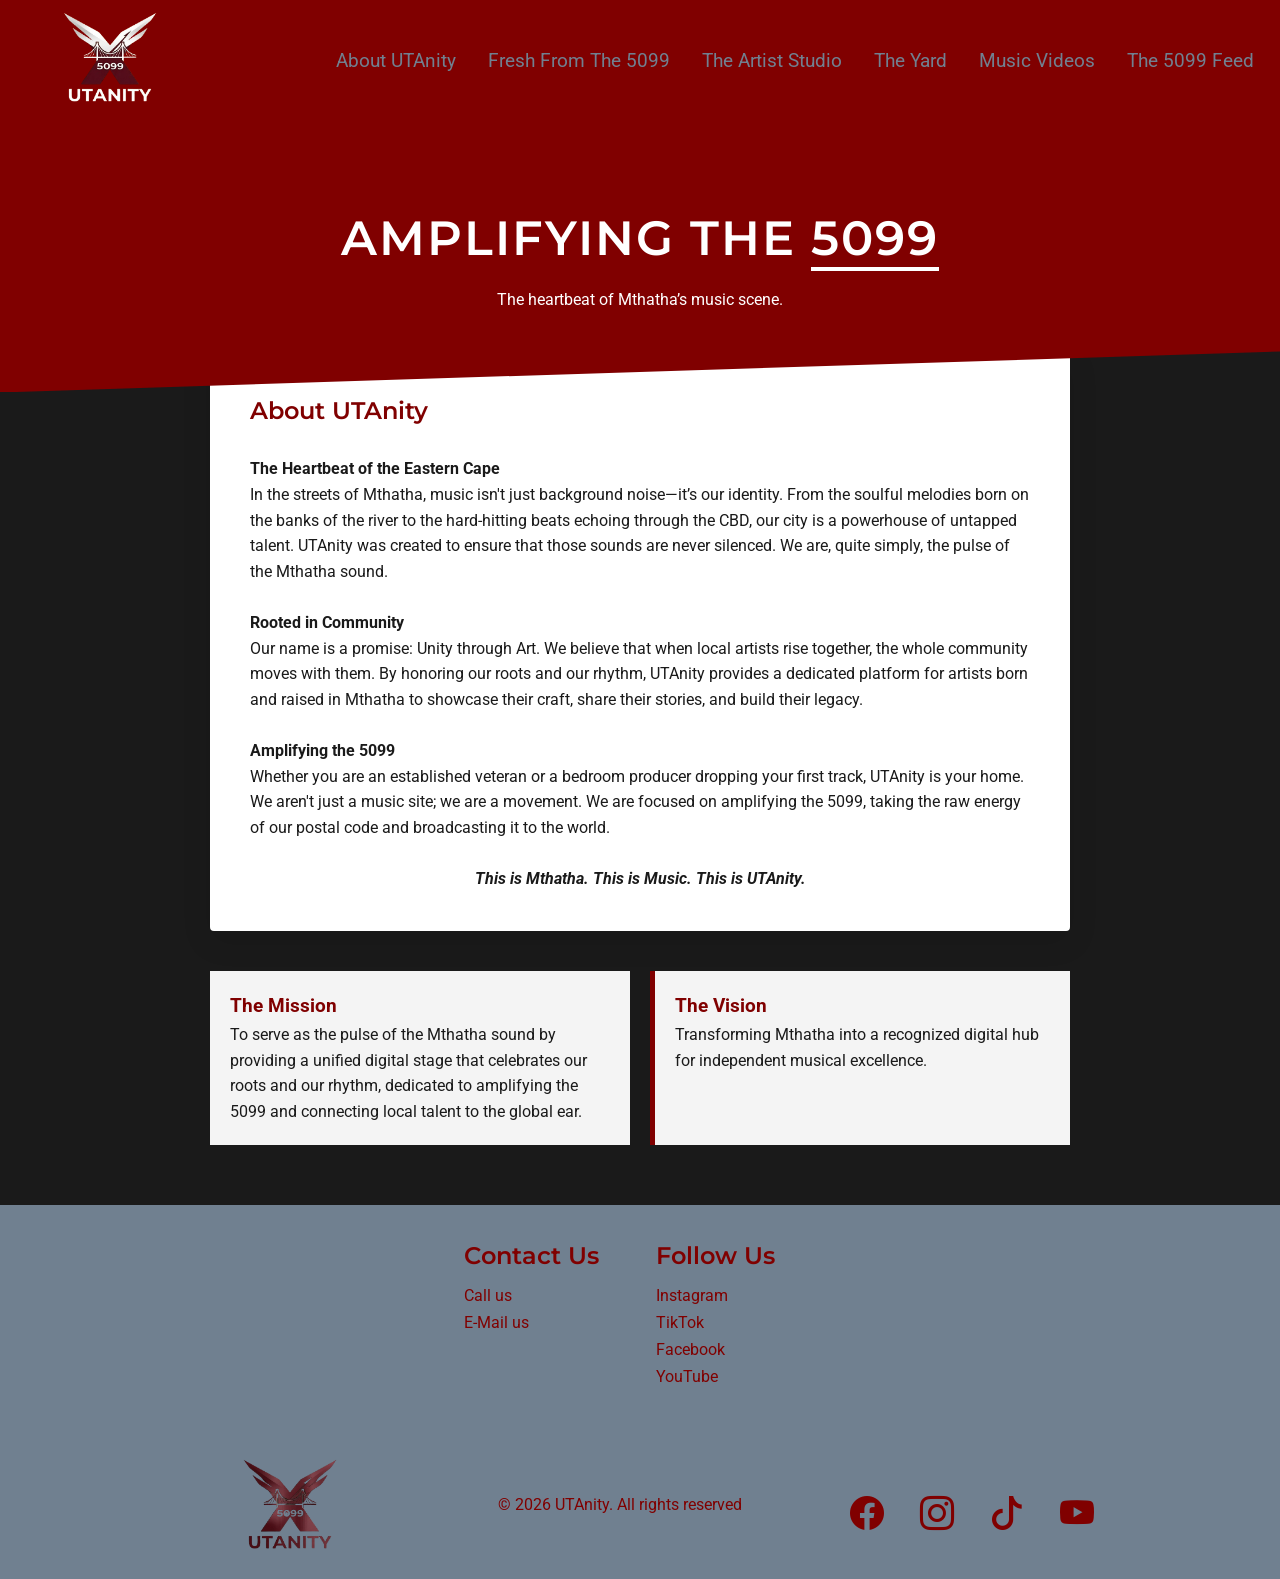
<file: about-us.html>
<!DOCTYPE html>
<html lang="en">
<head>
  <meta charset="UTF-8">
  <meta name="viewport" content="width=device-width, initial-scale=1.0">
  <title>UTAnity | About UTAnity</title>
  <link class="icon-logo" rel="icon" href="logos/utanity logo maroon and white.png">
  <link rel="stylesheet" href="styles/general.css">
  <link rel="stylesheet" href="styles/nav-styles.css">
  <link rel="stylesheet" href="styles/home-page-styles.css">
  <link rel="stylesheet" href="styles/about-us.css">
  <link rel="stylesheet" href="styles/fresh-music.css">
  <link rel="stylesheet" href="styles/peak-page.css">
  <link rel="stylesheet" href="styles/artist-studio.css">
  <link rel="stylesheet" href="styles/producers.css">
  <link rel="stylesheet" href="styles/videos.css">
  <link rel="stylesheet" href="styles/the-feed.css">
  <link rel="stylesheet" href="styles/footer.css">
  <link rel="stylesheet" href="https://cdn.jsdelivr.net/npm/bootstrap-icons@1.13.1/font/bootstrap-icons.min.css">
  <link rel="stylesheet" href="https://fonts.googleapis.com/css2?family=Inter:wght@400;500&family=Montserrat:wght@400;600&family=Roboto:wght@900&display=swap">
</head>
<body>
  <!-- Navbar Section -->
  <nav class="navbar">
    <div class="navbar_container"> 
      <a href="index.html" id="navbar_logo">
        <img src="logos/utanity logo maroon and white.png" alt="UTAnity Logo" class="main-logo">
      </a>
      <div class="navbar_toggle" id="mobile-menu">
        <span class="bar"></span>
        <span class="bar"></span>
        <span class="bar"></span>
      </div>
      <ul class="navbar_menu">
        <li class="navbar_items">
          <a href="about-us.html" class="navbar_links">About UTAnity</a>
        </li>
        <li class="navbar_items">
          <a href="fresh-music.html" class="navbar_links">
            Fresh From The 5099</a>
        </li>
        <!-- <li class="navbar_items">
          <a href="peak-page.html" class="navbar_links">Peak of The 5099</a>
        </li> -->
        <li class="navbar_items">
          <a href="artist-studio.html" class="navbar_links">The Artist Studio</a>
        </li>
        <li class="navbar_items">
          <a href="producers.html" class="navbar_links">The Yard</a>
        </li>
        <li class="navbar_items">
          <a href="videoes.html" class="navbar_links">Music Videos</a>
        </li>
        <li class="navbar_items">
          <a href="the-feed.html" class="navbar_links">The 5099 Feed</a>
        </li>
    </div>
  </nav>

  <!-- Contents -->
  <main class="about-container">
    <section class="about-hero">
      <h1>Amplifying the <span class="accent-text">5099</span></h1>
      <p class="tagline">The heartbeat of Mthatha’s music scene.</p>
    </section>

    <section class="about-content">
      <div class="content-card">
        <h2>About UTAnity</h2>
        <p>
          <br>
          <b>The Heartbeat of the Eastern Cape</b> <br>
          In the streets of Mthatha, music isn't just background noise—it’s our identity. From the soulful melodies born on the banks of the river to the hard-hitting beats echoing through the CBD, our city is a powerhouse of untapped talent. UTAnity was created to ensure that those sounds are never silenced. We are, quite simply, the pulse of the Mthatha sound. <br>

          <br>
          <b>Rooted in Community</b> <br>
          Our name is a promise: Unity through Art. We believe that when local artists rise together, the whole community moves with them. By honoring our roots and our rhythm, UTAnity provides a dedicated platform for artists born and raised in Mthatha to showcase their craft, share their stories, and build their legacy. <br>

          <br>
          <b>Amplifying the 5099</b> <br>
          Whether you are an established veteran or a bedroom producer dropping your first track, UTAnity is your home. We aren't just a music site; we are a movement. We are focused on amplifying the 5099, taking the raw energy of our postal code and broadcasting it to the world. <br>
        </p>
        <br>
        <p class="about-outro">
          <i><b>This is Mthatha. This is Music. This is UTAnity.</b></i>
        </p>
      </div>
      <div class="mission-grid">
        <div class="mission-item">
          <h3>The Mission</h3>
          <p>
            To serve as the pulse of the Mthatha sound by providing a unified digital stage that celebrates our roots and our rhythm, dedicated to amplifying the 5099 and connecting local talent to the global ear.
          </p>
        </div>
        <div class="mission-item border-left">
          <h3>The Vision</h3>
          <p>Transforming Mthatha into a recognized digital hub for independent musical excellence.</p>
        </div>
      </div>
    </section>
</main>

  <!-- Footer -->
  <div class="footer_container">
    <div class="footer_links">
      <div class="footer_links-wrapper">
        <div class="footer_links-items">
          <h2>Contact Us</h2>
          <a href="/">Call us</a>
          <a href="/">E-Mail us</a>
        </div>
        <div class="footer_links-items">
          <h2>Follow Us</h2>
          <a href="/">Instagram</a>
          <a href="/">TikTok</a>
          <a href="/">Facebook</a>
          <a href="/">YouTube</a>
        </div>
      </div>
    </div>
    <div class="social_media">
      <div class="social_media-wrap">
        <div class="footer_logo">
          <a href="/" id="footer_logo">
            <img src="logos/utanity logo maroon.png" alt="UTAnity Logo" class="main-logo">
          </a>
        </div>
        <p class="website_rights">&copy 2026 UTAnity. All rights reserved</p>
        <div class="social_icons">
          <a href="/" class="social_icon-link" target="_blank">
            <i class="bi bi-facebook"></i>
          </a>
          <a href="/" class="social_icon-link" target="_blank">
            <i class="bi bi-instagram"></i>
          </a>
          <a href="/" class="social_icon-link" target="_blank">
            <i class="bi bi-tiktok"></i>
          </a>
          <a href="/" class="social_icon-link" target="_blank">
            <i class="bi bi-youtube"></i>
          </a>
        </div>
      </div>
    </div>
  </div>


  <script src="data.js"></script>
  <script src="nav-menu.js"></script>
  <script src="home-page.js"></script>
  <script src="fresh-music.js"></script>
  <script src="peak-page.js"></script>
  <script src="artist-studio.js"></script>
  <script src="producers.js"></script>
  <script src="videos.js"></script>
  <script src="the-feed.js"></script>
</body>
</html>
</file>
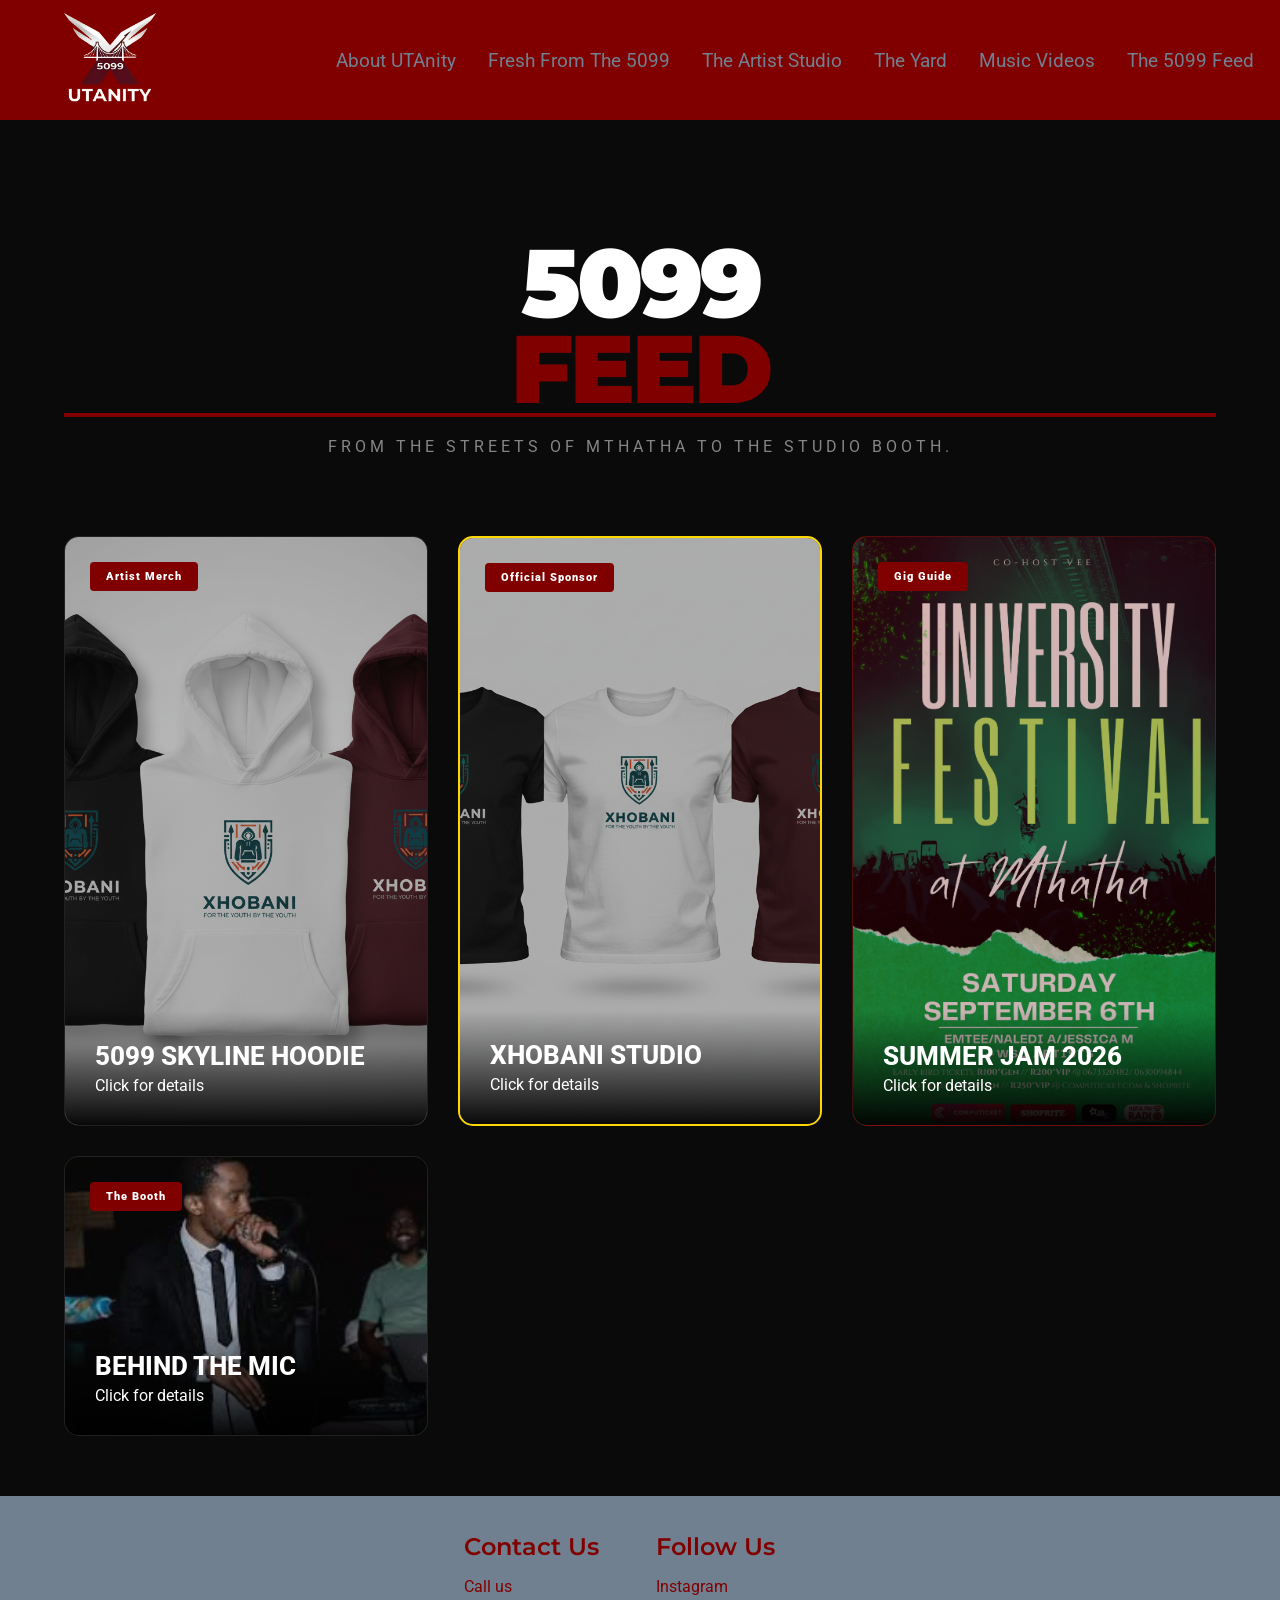
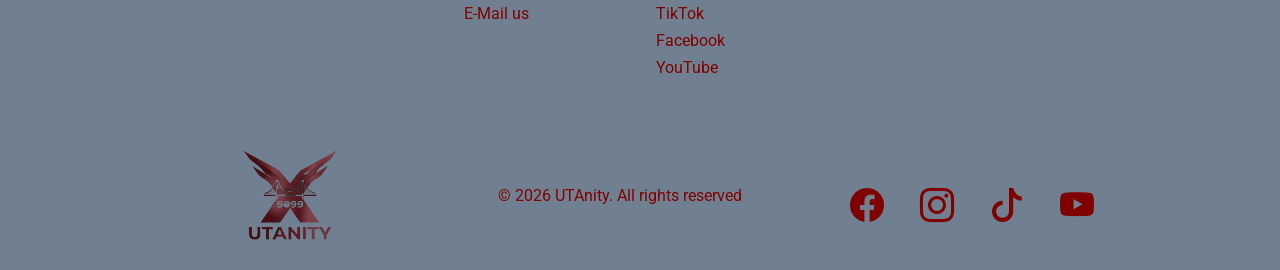
<file: the-feed.html>
<!DOCTYPE html>
<html lang="en">
<head>
  <meta charset="UTF-8">
  <meta name="viewport" content="width=device-width, initial-scale=1.0">
  <title>UTAnity | The 5099 Feed</title>
  <link class="icon-logo" rel="icon" href="logos/utanity logo maroon and white.png">
  <link rel="stylesheet" href="styles/general.css">
  <link rel="stylesheet" href="styles/nav-styles.css">
  <link rel="stylesheet" href="styles/home-page-styles.css">
  <link rel="stylesheet" href="styles/about-us.css">
  <link rel="stylesheet" href="styles/fresh-music.css">
  <link rel="stylesheet" href="styles/peak-page.css">
  <link rel="stylesheet" href="styles/artist-studio.css">
  <link rel="stylesheet" href="styles/producers.css">
  <link rel="stylesheet" href="styles/videos.css">
  <link rel="stylesheet" href="styles/the-feed.css">
  <link rel="stylesheet" href="styles/footer.css">
  <link rel="stylesheet" href="https://cdn.jsdelivr.net/npm/bootstrap-icons@1.13.1/font/bootstrap-icons.min.css">
  <link rel="stylesheet" href="https://fonts.googleapis.com/css2?family=Inter:wght@400;500&family=Montserrat:wght@400;600&family=Roboto:wght@900&display=swap">
</head>
<body>
  <!-- Navbar Section -->
  <nav class="navbar">
    <div class="navbar_container"> 
      <a href="index.html" id="navbar_logo">
        <img src="logos/utanity logo maroon and white.png" alt="UTAnity Logo" class="main-logo">
      </a>
      <div class="navbar_toggle" id="mobile-menu">
        <span class="bar"></span>
        <span class="bar"></span>
        <span class="bar"></span>
      </div>
      <ul class="navbar_menu">
        <li class="navbar_items">
          <a href="about-us.html" class="navbar_links">About UTAnity</a>
        </li>
        <li class="navbar_items">
          <a href="fresh-music.html" class="navbar_links">
            Fresh From The 5099</a>
        </li>
        <!-- <li class="navbar_items">
          <a href="peak-page.html" class="navbar_links">Peak of the 5099</a>
        </li> -->
        <li class="navbar_items">
          <a href="artist-studio.html" class="navbar_links">The Artist Studio</a>
        </li>
        <li class="navbar_items">
          <a href="producers.html" class="navbar_links">The Yard</a>
        </li>
        <li class="navbar_items">
          <a href="videoes.html" class="navbar_links">Music Videos</a>
        </li>
        <li class="navbar_items">
          <a href="the-feed.html" class="navbar_links">The 5099 Feed</a>
        </li>
      </ul>
    </div>
  </nav>

  <!-- Contents -->
  <section class="feed-section">
    <div class="feed-header">
      <h1>5099 <span class="accent">Feed</span></h1>
      <p>From the streets of Mthatha to the studio booth.</p>
    </div>

    <div id="feed-grid" class="feed-grid"></div>
  </section>

  <div id="feed-overlay" class="project-overlay" style="display:none;">
    <span class="close-overlay" id="close-feed">×</span>
    <div id="feed-detail-content">
      </div>
  </div>

  <!-- Footer -->
  <div class="footer_container">
    <div class="footer_links">
      <div class="footer_links-wrapper">
        <div class="footer_links-items">
          <h2>Contact Us</h2>
          <a href="/">Call us</a>
          <a href="/">E-Mail us</a>
        </div>
        <div class="footer_links-items">
          <h2>Follow Us</h2>
          <a href="/">Instagram</a>
          <a href="/">TikTok</a>
          <a href="/">Facebook</a>
          <a href="/">YouTube</a>
        </div>
      </div>
    </div>
    <div class="social_media">
      <div class="social_media-wrap">
        <div class="footer_logo">
          <a href="/" id="footer_logo">
            <img src="logos/utanity logo maroon.png" alt="UTAnity Logo" class="main-logo">
          </a>
        </div>
        <p class="website_rights">&copy 2026 UTAnity. All rights reserved</p>
        <div class="social_icons">
          <a href="/" class="social_icon-link" target="_blank">
            <i class="bi bi-facebook"></i>
          </a>
          <a href="/" class="social_icon-link" target="_blank">
            <i class="bi bi-instagram"></i>
          </a>
          <a href="/" class="social_icon-link" target="_blank">
            <i class="bi bi-tiktok"></i>
          </a>
          <a href="/" class="social_icon-link" target="_blank">
            <i class="bi bi-youtube"></i>
          </a>
        </div>
      </div>
    </div>
  </div>


  <script src="data.js"></script>
  <script src="nav-menu.js"></script>
  <script src="home-page.js"></script>
  <script src="fresh-music.js"></script>
  <script src="peak-page.js"></script>
  <script src="artist-studio.js"></script>
  <script src="producers.js"></script>
  <script src="videos.js"></script>
  <script src="the-feed.js"></script>
</body>
</html>
</file>
<file: styles/general.css>
*{
  box-sizing: border-box;
  margin: 0;
  padding: 0;
}
body{
  font-family: 'Inter', sans-serif; /* Default body text */
}
h1, h2{
  font-family: 'Montserrat', sans-serif;
  font-weight: 600;
}
.heavy-text{
  font-family: 'Roboto', sans-serif;
  font-weight: 900; /* Roboto Black */
}
</file>
<file: styles/nav-styles.css>
.navbar{
  background-color: #800000;
  height: 120px;
  display: flex;
  justify-content: space-between;
  align-items: center;
  font-size: 1.2rem;
  position: sticky;
  top: 0;
  left: 0;
  width: 100%;
  z-index: 1000;
}
  /* position: fixed; Or 'sticky' (see explanation below) */
  /* top: 0;
  left: 0;
  width: 100%; */
  /* z-index: 1000; Keeps the navbar layer on top of all photos, cards, and text */

.navbar_container{
  display: flex;
  justify-content: space-between;
  align-items: center;
  z-index: 1;
  width: 100%;
  max-width: 1300px;
  margin: 0 10px;
}
.main-logo {
  width: 200px;
  margin-top: 0;
}
.navbar_menu{
  display: flex;
  align-items: center;
  list-style: none;
  text-align: center;
}
.navbar_item{
  height: 80px;
}
.navbar_links{
  color: #708090;
  display: flex;
  align-items: center;
  justify-content: center;
  text-decoration: none;
  padding: 0 1rem;
  height: 100%;
}
.navbar_links:hover{
  color: #f1f1f1;
  transition: all 0.3s ease;
}
@media screen and (max-width: 960px) {
  .navbar_container{
    display: flex;
    justify-content: space-between;
    height: 120px;
    z-index: 1;
    width: 100%;
    max-width: 1300px;
    padding: 0;
    background-color: #800000;
  }
  .navbar_menu{
    display: grid;
    grid-template-columns: auto;
    margin: 0;
    width: 100%;
    position: absolute;
    top: -1000px;
    opacity: 0;
    transition: all 0.5s ease;
    height: 50vh;
    z-index: -1;
    background-color: #800000;
  }
  .navbar_menu.active{
    top: 100%;
    opacity: 1;
    transition: all 0.5s ease;
    z-index: 99;
    height: auto;
    font-size: 1.6rem;
  }
  .navbar_toggle .bar{
    width: 25px;
    height: 3px;
    margin: 5px auto;
    transition: all 0.3s ease-in-out;
    background: #708090;
  }
  .navbar_item{
    width: 100%;
  }
  .navbar_links{
    text-align: center;
    padding: 2rem;
    width: 100%;
    display: table;
  }
  .navbar_links:hover{
  background-color: #f1f1f1;
  color: #800000;
  transition: all 0.3s ease;
  }
  #mobile-menu{
    position: absolute;
    top: 20%;
    right: 5%;
    transform: translate(5%, 20%);
  }
  .navbar_toggle .bar{
    display: block;
    cursor: pointer;
  }
  #mobile-menu.is-active .bar:nth-child(2){
    opacity: 0;
  }
  #mobile-menu.is-active .bar:nth-child(1){
    transform: translateY(8px) rotate(45deg);
  }
  #mobile-menu.is-active .bar:nth-child(3){
    transform: translateY(-8px) rotate(-45deg);
  }
}
</file>
<file: styles/home-page-styles.css>
/* --- HERO / AOTW --- */
.hero-section {
  height: 80vh;
  display: flex;
  align-items: center;
  padding: 0 5%;
  background-size: cover;
  background-position: center;
  position: relative;
}

.hero-section::before {
  content: '';
  position: absolute;
  inset: 0;
  background: linear-gradient(to right, rgba(0,0,0,0.9), transparent);
}

.hero-content {
  position: relative;
  z-index: 2;
  max-width: 600px;
}

.aotw-badge {
  background: var(--maroon);
  padding: 5px 15px;
  font-weight: 900;
  text-transform: uppercase;
  font-size: 0.8rem;
  display: inline-block;
  margin-bottom: 20px;
}

.hero-content h1 {
  font-size: clamp(3rem, 8vw, 5rem);
  line-height: 1;
  text-transform: uppercase;
  margin-bottom: 20px;
}

/* --- PREVIEW SECTIONS --- */
.home-preview {
  padding: 60px 5%;
}

.section-header {
  display: flex;
  justify-content: space-between;
  align-items: flex-end;
  margin-bottom: 30px;
  border-bottom: 1px solid rgba(255,255,255,0.1);
  padding-bottom: 15px;
}

.section-header h2 {
  font-size: 2rem;
  text-transform: uppercase;
}

.view-all {
  color: var(--maroon);
  text-decoration: none;
  font-weight: 700;
  text-transform: uppercase;
  font-size: 0.9rem;
}

.preview-grid {
  display: grid;
  grid-template-columns: repeat(auto-fill, minmax(200px, 1fr));
  gap: 20px;
}

/* --- HOME FEED PREVIEW REFINEMENT --- */
.feed-card-home {
  background: #111;
  border-radius: 12px;
  overflow: hidden;
  border: 1px solid rgba(255, 255, 255, 0.05);
  transition: 0.3s ease;
  cursor: pointer;
  display: flex;
  flex-direction: column;
}

.feed-card-home:hover {
  transform: translateY(-5px);
  border-color: var(--maroon);
}

.feed-card-home img {
  width: 100%;
  height: 150px;
  object-fit: cover;
}

.feed-card-home h4 {
  padding: 15px;
  font-size: 0.85rem;
  text-transform: uppercase;
  letter-spacing: 1px;
  line-height: 1.4;
}

/* Ensure project cards on home show they are clickable */
.project-card {
  cursor: pointer;
  transition: 0.3s;
}

.project-card:hover {
  transform: scale(1.03);
}

/* ==========================================================================
   FIX FOR HOME PAGE OVERLAY (SOCIALS & DOWNLOAD BUTTONS)
   ========================================================================== */

/* Layout wrapper inside the overlay header */
.profile-header {
  display: flex;
  gap: 30px;
  align-items: center;
  margin-bottom: 30px;
  /* background: #111; */
  padding: 20px;
  border-radius: 15px;
}

.profile-header img {
  width: 150px;
  height: 150px;
  object-fit: cover;
  border-radius: 50%;
  border: 3px solid var(--maroon, #800000);
}

/* Social Media Icons Container & Links */
.social-links {
  display: flex;
  gap: 15px;
  margin-bottom: 15px;
}

.social-links a {
  color: #fff;
  font-size: 1.4rem;
  transition: color 0.2s ease;
  text-decoration: none;
}

.social-links a:hover {
  color: var(--maroon, #800000);
}

/* Download Button Styling */
.download-icon-btn {
  background: #222;
  color: #fff;
  border: 1px solid #444;
  padding: 10px 15px;
  border-radius: 5px;
  cursor: pointer;
  transition: all 0.2s ease;
  height: 100%;
}

.download-icon-btn:hover {
  background: var(--maroon, #800000);
  color: #fff;
  border-color: var(--maroon, #800000);
}
</file>
<file: styles/about-us.css>
:root {
    --maroon: #800000;
    --white: #ffffff;
    --light-gray: #f4f4f4;
    --dark-text: #1a1a1a;
}
.about-container {
    font-family: 'Segoe UI', Roboto, sans-serif;
    color: var(--dark-text);
    line-height: 1.6;
}
/* Hero Section */
.about-hero {
    background-color: var(--maroon);
    color: var(--white);
    padding: 80px 20px;
    text-align: center;
    clip-path: polygon(0 0, 100% 0, 100% 85%, 0% 100%); /* Slight angle for the 'Bold X' feel */
}
.about-hero h1 {
    font-size: 3rem;
    margin-bottom: 10px;
    text-transform: uppercase;
    letter-spacing: 2px;
}
.accent-text {
    border-bottom: 4px solid var(--white);
}
/* Content Layout */
.about-content {
    max-width: 900px;
    margin: -40px auto 60px; /* Overlaps the hero slightly */
    padding: 0 20px;
}
.about-outro{
  text-align: center;
}
.content-card {
    background: var(--white);
    padding: 40px;
    box-shadow: 0 10px 30px rgba(0,0,0,0.1);
    border-radius: 4px;
    margin-bottom: 40px;
}
.content-card h2 {
    color: var(--maroon);
    margin-top: 0;
}
/* Mission Grid */
.mission-grid {
    display: grid;
    grid-template-columns: 1fr 1fr;
    gap: 20px;
}
.mission-item {
    padding: 20px;
    background: var(--light-gray);
}
.mission-item h3 {
    color: var(--maroon);
    font-size: 1.2rem;
}
.border-left {
    border-left: 5px solid var(--maroon);
}
/* Responsive for Mobile */
@media (max-width: 768px) {
    .mission-grid {
        grid-template-columns: 1fr;
    }
    .about-hero h1 {
        font-size: 2rem;
    }
}
</file>
<file: styles/fresh-music.css>
/* 1. GLOBAL & THEME VARIABLES */
:root {
    --maroon: #800000;
    --maroon-bright: #a30000;
    --white: #ffffff;
    --glass: rgba(255, 255, 255, 0.1);
    --glass-border: rgba(255, 255, 255, 0.2);
    --dark-bg: #1a1a1a;
}

* {
    box-sizing: border-box;
    margin: 0;
    padding: 0;
}

body {
    font-family: 'Segoe UI', Roboto, Helvetica, Arial, sans-serif;
    background-color: var(--dark-bg);
    color: var(--white);
}

/* 2. PAGE LAYOUT & BACKGROUND */
.fresh-5099 {
    padding: 80px 5%;
    /* Re-adding your signature background */
    background: linear-gradient(135deg, var(--dark-bg) 0%, var(--maroon) 100%);
    min-height: 100vh;
}

.page-header {
    text-align: center;
    margin-bottom: 50px;
}

.page-header h1 {
    font-size: 3rem;
    text-transform: uppercase;
    letter-spacing: 2px;
}

.accent {
    color: var(--white);
    border-bottom: 4px solid var(--maroon);
}

/* 3. MUSIC GRID */
.music-grid {
    display: grid;
    grid-template-columns: repeat(auto-fill, minmax(280px, 1fr));
    gap: 30px;
    max-width: 1400px;
    margin: 0 auto;
}

/* 4. CARDS (Single & Project) */
.project-card, .music-card {
    background: var(--glass);
    backdrop-filter: blur(12px);
    -webkit-backdrop-filter: blur(12px);
    border: 1px solid var(--glass-border);
    border-radius: 15px;
    padding: 20px;
    position: relative;
    transition: transform 0.3s ease, box-shadow 0.3s ease;
    cursor: pointer;
}

.project-card:hover {
    transform: translateY(-10px);
    box-shadow: 0 15px 35px rgba(0,0,0,0.4);
    border-color: rgba(255,255,255,0.4);
}

.project-type-badge {
    position: absolute;
    top: 15px;
    right: 15px;
    background: var(--maroon);
    font-size: 0.7rem;
    padding: 5px 12px;
    border-radius: 4px;
    font-weight: bold;
    text-transform: uppercase;
    z-index: 5;
}

.album-art {
    width: 100%;
    aspect-ratio: 1/1;
    border-radius: 10px;
    object-fit: cover;
    margin-bottom: 15px;
    box-shadow: 0 5px 15px rgba(0,0,0,0.3);
}

/* 5. TITLES & MARQUEE */
.title-window {
    width: 100%;
    overflow: hidden;
    white-space: nowrap;
    position: relative;
    margin-bottom: 5px;
}

.marquee-text {
    display: inline-block;
    font-size: 1.25rem;
    font-weight: bold;
}

.project-card:hover .marquee-text {
    animation: marquee 6s linear infinite;
}

@keyframes marquee {
    0% { transform: translateX(0); }
    10% { transform: translateX(0); }
    90% { transform: translateX(-50%); }
    100% { transform: translateX(0); }
}

.artist-name {
    opacity: 0.8;
    font-size: 0.9rem;
    margin-bottom: 15px;
}

/* 6. PLAYER CONTROLS (Inside Single & Modal) */
.player-controls {
    background: rgba(0, 0, 0, 0.4);
    padding: 15px;
    border-radius: 12px;
    margin-top: 10px;
}

.timer-row {
    display: flex;
    align-items: center;
    gap: 12px;
    margin-bottom: 12px;
    font-size: 0.8rem;
    font-family: monospace;
}

.seek-bar {
    flex: 1;
    accent-color: var(--maroon);
    height: 5px;
    cursor: pointer;
}

.button-row {
    display: flex;
    justify-content: space-between;
    align-items: center;
}

.main-play-btn {
    background: var(--white);
    color: var(--maroon);
    border: none;
    padding: 8px 25px;
    border-radius: 20px;
    font-weight: bold;
    cursor: pointer;
    text-transform: uppercase;
    transition: background 0.2s;
}

.main-play-btn:hover {
    background: var(--maroon);
    color: var(--white);
}

.download-btn {
    font-size: 1.5rem;
    color: var(--white);
    text-decoration: none;
    line-height: 1;
}

/* 7. FULL-SCREEN PROJECT OVERLAY */
.project-overlay {
    position: fixed;
    top: 0;
    left: 0;
    width: 100%;
    height: 100%;
    background: radial-gradient(circle at center, var(--maroon) 0%, #000 100%);
    z-index: 2000;
    display: none;
    overflow-y: auto;
    padding: 60px 10%;
    animation: fadeIn 0.4s ease;
}

@keyframes fadeIn {
    from { opacity: 0; }
    to { opacity: 1; }
}

.close-overlay {
    position: fixed;
    top: 25px;
    right: 40px;
    font-size: 3rem;
    color: white;
    cursor: pointer;
    z-index: 2001;
    line-height: 1;
}

.overlay-header {
    display: flex;
    flex-wrap: wrap;
    align-items: flex-end;
    gap: 30px;
    margin-bottom: 50px;
    padding-bottom: 30px;
    border-bottom: 1px solid rgba(255,255,255,0.2);
}

.overlay-header img {
    width: 250px;
    height: 250px;
    object-fit: cover;
    border-radius: 15px;
    box-shadow: 0 20px 50px rgba(0,0,0,0.5);
}

.overlay-info h1 {
    font-size: 3.5rem;
    margin-bottom: 10px;
}

.track-list-full {
    display: grid;
    grid-template-columns: repeat(auto-fill, minmax(300px, 1fr));
    gap: 25px;
    padding-bottom: 100px;
}

/* Responsive adjustments */
@media (max-width: 768px) {
    .overlay-header { justify-content: center; text-align: center; }
    .overlay-info h1 { font-size: 2rem; }
    .project-overlay { padding: 60px 5%; }
}

/* Ensure the window clips the text */
.title-window {
    width: 100%;
    overflow: hidden;
    white-space: nowrap;
    position: relative;
}

/* Base style for the text */
.marquee-text {
    display: inline-block;
    padding-left: 0;
    transition: transform 0.3s ease;
    will-change: transform;
}

/* Trigger animation on hover for both Grid Cards and Overlay Cards */
.project-card:hover .marquee-text,
.music-card:hover .marquee-text {
    animation: marquee 7s linear infinite;
}

@keyframes marquee {
    0% { transform: translateX(0); }
    10% { transform: translateX(0); } /* Brief pause at the start */
    90% { transform: translateX(-70%); } /* Adjust -70% if titles are extremely long */
    100% { transform: translateX(0); }
}
</file>
<file: styles/peak-page.css>
.peak-5099 {
    padding: 80px 5%;
    background: linear-gradient(180deg, #1a1a1a 0%, var(--maroon) 100%);
    min-height: 100vh;
}

.charts-container {
    display: grid;
    grid-template-columns: repeat(auto-fit, minmax(300px, 1fr));
    gap: 40px;
}

.chart-column h2 {
    color: white;
    margin-bottom: 20px;
    border-left: 5px solid var(--maroon);
    padding-left: 15px;
    text-transform: uppercase;
    font-size: 1.2rem;
}

.chart-list {
    display: flex;
    flex-direction: column;
    gap: 12px;
}

.chart-item {
    display: flex;
    align-items: center;
    background: rgba(255,255,255,0.05);
    padding: 12px;
    border-radius: 8px;
    transition: 0.3s;
    cursor: pointer;
    border: 1px solid rgba(255,255,255,0.1);
}

.chart-item:hover {
    background: rgba(128, 0, 0, 0.4);
    transform: translateX(10px);
}

.rank-number {
    font-size: 1.5rem;
    font-weight: 900;
    margin-right: 20px;
    min-width: 30px;
    color: rgba(255,255,255,0.3);
}

/* Style for #1 */
.chart-item:first-child .rank-number {
    color: #ffd700; /* Gold */
}

.chart-info img {
    width: 50px;
    height: 50px;
    border-radius: 4px;
    margin-right: 15px;
    object-fit: cover;
}

.chart-details h4 { margin: 0; font-size: 1rem; }
.chart-details p { margin: 0; font-size: 0.8rem; opacity: 0.7; }

.stats-badge {
    margin-left: auto;
    font-size: 0.7rem;
    background: var(--maroon);
    padding: 2px 8px;
    border-radius: 10px;
}

.chart-item {
  display: flex;
  align-items: center;
  padding: 15px;
  background: #111;
  border-radius: 8px;
  margin-bottom: 10px;
  border: 1px solid rgba(255,255,255,0.05);
  transition: 0.3s;
}

.chart-item:hover {
  border-color: var(--maroon);
  background: #151515;
}

.chart-mini-cover {
  width: 50px;
  height: 50px;
  object-fit: cover;
  border-radius: 4px;
  margin: 0 15px;
}

.rank-number {
  font-size: 1.2rem;
  font-weight: 900;
  color: var(--maroon);
  min-width: 30px;
}

.chart-details {
  flex-grow: 1;
}

.chart-details h4 {
  text-transform: uppercase;
  font-size: 0.9rem;
  margin-bottom: 2px;
}

.chart-details p {
  font-size: 0.75rem;
  opacity: 0.6;
}

.stats-badge {
  font-weight: 800;
  font-size: 0.9rem;
  color: #fff;
  background: rgba(255,255,255,0.05);
  padding: 5px 10px;
  border-radius: 4px;
}

.charts-wrapper {
  display: grid;
  grid-template-columns: repeat(auto-fit, minmax(300px, 1fr));
  gap: 30px;
  padding: 20px 5%;
}

.column-header {
  display: flex;
  align-items: center;
  gap: 10px;
  margin-bottom: 20px;
  padding-left: 10px;
  border-left: 4px solid var(--maroon);
}
</file>
<file: styles/artist-studio.css>
/* Artist Grid Layout */
.artist-grid {
    display: grid;
    grid-template-columns: repeat(auto-fill, minmax(200px, 1fr));
    gap: 40px;
    padding: 40px 5%;
    justify-items: center;
}

/* Circular Artist Cards */
.artist-card {
    text-align: center;
    cursor: pointer;
    transition: transform 0.3s ease;
}

.artist-card:hover {
    transform: scale(1.05);
}

.artist-thumb {
    width: 180px;
    height: 180px;
    border-radius: 50%; /* Makes it a circle */
    object-fit: cover;
    border: 3px solid var(--maroon);
    margin-bottom: 15px;
    box-shadow: 0 10px 20px rgba(0,0,0,0.5);
}

.artist-card h3 {
    font-size: 1.4rem;
    text-transform: uppercase;
    letter-spacing: 1px;
}

/* Inside the Profile Overlay */
.profile-header {
    display: flex;
    align-items: center;
    gap: 40px;
    margin-bottom: 50px;
    padding-bottom: 20px;
    border-bottom: 1px solid rgba(255,255,255,0.1);
}

.profile-header img {
    width: 200px;
    height: 200px;
    border-radius: 15px;
    object-fit: cover;
}

.discography-grid {
    display: grid;
    grid-template-columns: repeat(auto-fill, minmax(280px, 1fr));
    gap: 20px;
}

.search-container {
  padding: 20px 5%;
  text-align: center;
}

#artist-search {
  width: 100%;
  max-width: 500px;
  padding: 15px 25px;
  border-radius: 30px;
  border: 1px solid rgba(255,255,255,0.1);
  background: #1a1a1a;
  color: white;
  font-size: 1rem;
  outline: none;
  transition: border-color 0.3s;
}

#artist-search:focus {
  border-color: var(--maroon);
}

/* Social Icons in Overlay */
.social-links {
  display: flex;
  gap: 15px;
  margin-top: 10px;
}

.social-links a {
  color: white;
  font-size: 1.2rem;
  transition: color 0.3s, transform 0.3s;
}

.social-links a:hover {
  color: var(--maroon);
  transform: translateY(-3px);
}

.social-links {
  display: flex;
  gap: 20px;
  margin-bottom: 10px;
}

.social-links a {
  color: #fff;
  font-size: 1.4rem;
  transition: all 0.3s ease;
  text-decoration: none;
}

.social-links a:hover {
  color: var(--maroon);
  transform: scale(1.2);
}

.download-icon-btn {
  background: rgba(255, 255, 255, 0.1);
  color: white;
  width: 40px;
  height: 40px;
  display: flex;
  align-items: center;
  justify-content: center;
  border-radius: 50%;
  text-decoration: none;
  transition: 0.3s;
  border: 1px solid rgba(255, 255, 255, 0.2);
}

.download-icon-btn:hover {
  background: var(--maroon);
  border-color: var(--maroon);
  transform: translateY(-2px);
}

.button-row {
  margin-top: 10px;
}

/* ==========================================================================
   RESPONSIVE DESIGN & MOBILE LAYOUT FIXES
   ========================================================================== */

/* 1. Global Box Reset (Prevents padding from pushing elements past 100% width) */
* {
  box-sizing: border-box;
}

body, html {
  max-width: 100vw;
  overflow-x: hidden; /* Hard block on horizontal scrolling */
  margin: 0;
  padding: 0;
}

/* 2. Responsive Grids for Tablets and Laptops (Screens under 1024px) */
@media (max-width: 1024px) {
  .discography-grid, 
  #fresh-preview-grid, 
  #studio-preview-grid {
    grid-template-columns: repeat(3, 1fr) !important; /* Drop to 3 columns */
    gap: 15px;
  }
}

/* 3. Responsive Grids for Mobile Phones (Screens under 768px) */
@media (max-width: 768px) {
  /* Turn grids into 2 columns so cards sit side-by-side cleanly */
  .discography-grid, 
  #fresh-preview-grid, 
  #studio-preview-grid {
    grid-template-columns: repeat(2, 1fr) !important; 
    gap: 10px;
    padding: 10px;
  }

  /* Make profile headers stack vertically instead of stretching horizontally */
  .profile-header {
    flex-direction: column;
    text-align: center;
    gap: 15px !important;
    padding: 15px;
  }

  .profile-header img {
    width: 120px !important;
    height: 120px !important;
  }

  .social-links {
    justify-content: center; /* Center socials on mobile */
  }

  /* Adjust Overlay content wrappers to stay strictly in bounds */
  #artist-profile-overlay .overlay-content {
    width: 95% !important;
    margin: 5% auto;
    padding: 15px;
  }

  /* Music Cards: stack control rows comfortably */
  .music-card {
    padding: 10px;
  }
  
  .player-controls {
    flex-direction: column;
    gap: 10px;
  }

  .timer-row {
    width: 100% !important;
  }
}

/* 4. Tiny Screen Adjustment (Screens under 480px) */
@media (max-width: 480px) {
  .discography-grid, 
  #fresh-preview-grid, 
  #studio-preview-grid {
    grid-template-columns: 1fr !important; /* Single column stack */
  }
  
  h1 {
    font-size: 1.8rem !important;
  }
}
</file>
<file: styles/producers.css>
/* Producer Specifics */
.buy-btn {
  background: var(--maroon);
  color: white;
  border: none;
  padding: 10px 20px;
  border-radius: 4px;
  font-weight: 800;
  text-transform: uppercase;
  cursor: pointer;
  text-decoration: none;
  display: inline-block;
  transition: 0.3s;
}

.buy-btn:hover {
  background: white;
  color: var(--maroon);
  transform: translateY(-2px);
}

.beat-tag {
  background: rgba(255,255,255,0.1);
  padding: 2px 8px;
  font-size: 0.7rem;
  border-radius: 3px;
  margin-right: 5px;
  text-transform: uppercase;
}

/* Custom styling for The Yard's accent */
.logo .accent {
  color: var(--maroon);
  font-family: 'Black Ops One', cursive; /* Optional: A rugged font for The Yard */
  letter-spacing: 2px;
}

/* Make the Buy/Inquire button feel more 'Street' */
.buy-btn {
  background: transparent;
  border: 2px solid var(--maroon);
  color: white;
  padding: 8px 18px;
  text-transform: uppercase;
  font-weight: 900;
  letter-spacing: 1px;
}

.buy-btn:hover {
  background: var(--maroon);
  box-shadow: 0 0 15px rgba(128, 0, 0, 0.4);
}

/* --- SEARCH BAR STYLE FOR THE YARD --- */
.search-container {
  padding: 40px 5%;
  display: flex;
  justify-content: center;
  align-items: center;
  background: linear-gradient(to bottom, #000, transparent);
}

#producer-search {
  width: 100%;
  max-width: 600px;
  padding: 18px 30px;
  background: rgba(20, 20, 20, 0.8); /* Dark glass effect */
  border: 1px solid rgba(255, 255, 255, 0.1);
  border-radius: 50px; /* Pill shape */
  color: white;
  font-size: 1rem;
  font-family: 'Inter', sans-serif;
  letter-spacing: 0.5px;
  outline: none;
  transition: all 0.3s ease;
  box-shadow: 0 10px 30px rgba(0, 0, 0, 0.5);
}

/* When the user clicks into the search bar */
#producer-search:focus {
  border-color: var(--maroon);
  background: #151515;
  box-shadow: 0 0 20px rgba(128, 0, 0, 0.2);
  transform: translateY(-2px);
}

/* Styling the placeholder text */
#producer-search::placeholder {
  color: rgba(255, 255, 255, 0.3);
  text-transform: uppercase;
  font-size: 0.8rem;
  font-weight: 700;
  letter-spacing: 1px;
}

/* Mobile Responsiveness */
@media (max-width: 768px) {
  #producer-search {
    padding: 15px 20px;
    font-size: 0.9rem;
  }
}

.beat-info-row {
  display: flex;
  justify-content: space-between;
  align-items: center;
  gap: 10px;
  margin-bottom: 5px;
}

.beat-specs {
  display: flex;
  gap: 8px;
}

.spec-tag {
  font-size: 0.65rem;
  font-weight: 800;
  color: #708090;
  background: rgba(128, 0, 0, 0.1);
  padding: 4px 8px;
  border-radius: 4px;
  border: 1px solid rgba(128, 0, 0, 0.3);
  white-space: nowrap;
  text-transform: uppercase;
}

.spec-tag i {
  margin-right: 4px;
  font-size: 0.6rem;
  opacity: 0.8;
}

/* Ensure the title doesn't squash the tags */
.marquee-text {
  flex-shrink: 1;
  overflow: hidden;
  text-overflow: ellipsis;
}

/* Remove marquee effect for beats */
.static-title {
  font-size: 1rem;
  font-weight: 700;
  color: white;
  margin: 0;
  white-space: nowrap;
  overflow: hidden;
  text-overflow: ellipsis; /* Adds ... if the name is too long instead of moving */
}

/* Ensure social icons are visible in the overlay */
.social-links {
  display: flex;
  gap: 15px;
  margin-bottom: 10px;
}

.social-links a i {
  font-size: 1.5rem;
  color: white;
  transition: color 0.3s;
}

.social-links a i:hover {
  color: var(--maroon);
}

/* Ensure the social container inside the overlay is visible */
.profile-header .social-links {
  display: flex;
  gap: 15px;
  margin-bottom: 10px;
  justify-content: flex-start; /* Aligns them to the left with the text */
}

.profile-header .social-links a {
  color: white;
  font-size: 1.4rem;
  transition: 0.3s;
}

.profile-header .social-links a:hover {
  color: var(--maroon);
  transform: scale(1.1);
}

/* Specific fix for FontAwesome icons in The Yard */
.fa-instagram, .fa-tiktok {
  display: inline-block !important;
}
</file>
<file: styles/videos.css>
/* ==========================================================================
   MUSIC VIDEOS PAGE STYLES
   ========================================================================== */

.videos-container {
  max-width: 1200px;
  margin: 80px auto 40px auto; /* 80px top margin to clear fixed navbar */
  padding: 0 20px;
  font-family: sans-serif;
  color: #fff;
}

.page-header {
  margin-bottom: 40px;
}

.page-header h1 {
  font-size: 2.5rem;
  text-transform: uppercase;
  color: #fff;
  margin-bottom: 5px;
}

.page-header p {
  color: #aaa;
}

/* Video Grid Layout */
.video-grid {
  display: grid;
  grid-template-columns: repeat(3, 1fr);
  gap: 25px;
}

@media (max-width: 900px) {
  .video-grid { grid-template-columns: repeat(2, 1fr); }
}
@media (max-width: 600px) {
  .video-grid { grid-template-columns: 1fr; }
}

/* Video Card Structure */
.video-card {
  background: #111;
  border-radius: 12px;
  overflow: hidden;
  cursor: pointer;
  border: 1px solid #222;
  transition: transform 0.2s ease, border-color 0.2s ease;
}

.video-card:hover {
  transform: translateY(-5px);
  border-color: var(--maroon, #800000);
}

.thumbnail-wrapper {
  position: relative;
  width: 100%;
  aspect-ratio: 16 / 9;
  background: #000;
}

.thumbnail-wrapper img {
  width: 100%;
  height: 100%;
  object-fit: cover;
}

.play-icon-badge {
  position: absolute;
  top: 50%;
  left: 50%;
  transform: translate(-50%, -50%);
  background: rgba(128, 0, 0, 0.85); /* Maroon overlay */
  color: #fff;
  width: 50px;
  height: 50px;
  border-radius: 50%;
  display: flex;
  align-items: center;
  justify-content: center;
  font-size: 1.2rem;
  opacity: 0;
  transition: opacity 0.2s ease;
}

.video-card:hover .play-icon-badge {
  opacity: 1;
}

.video-info {
  padding: 15px;
}

.video-info h3 {
  margin: 0 0 5px 0;
  font-size: 1.1rem;
  white-space: nowrap;
  overflow: hidden;
  text-overflow: ellipsis;
}

.video-info p {
  margin: 0;
  color: var(--maroon, #800000);
  font-weight: bold;
  font-size: 0.9rem;
}

/* ==========================================================================
   CINEMATIC VIDEO OVERLAY & CONTROLS
   ========================================================================== */

.video-overlay {
  display: none; /* Hidden by default */
  position: fixed;
  top: 0;
  left: 0;
  width: 100vw;
  height: 100vh;
  background: rgba(0, 0, 0, 0.95);
  z-index: 2000;
}

.video-overlay-content {
  position: relative;
  width: 90%;
  max-width: 900px;
  margin: 5vh auto;
  background: #000;
  padding: 20px;
  border-radius: 15px;
  border: 1px solid #222;
}

.close-video-btn {
  position: absolute;
  top: -45px;
  right: 0;
  background: none;
  border: none;
  color: #fff;
  font-size: 2.5rem;
  cursor: pointer;
}

.player-wrapper {
  width: 100%;
  aspect-ratio: 16 / 9;
  background: #050505;
  border-radius: 8px;
  overflow: hidden;
  display: none; /* Toggled by JS */
}

/* Custom MP4 Video Tag sizing */
#custom-video-element {
  width: 100%;
  height: calc(100% - 60px); /* Leave space for controls */
  background: #000;
}

/* Custom Controller Bar Layout */
.custom-video-controls {
  height: auto;
  background: #111;
  padding: 15px;
  display: flex;
  flex-direction: column;
  gap: 12px;
  border-bottom-left-radius: 8px;
  border-bottom-right-radius: 8px;
}

.video-timeline-row {
  width: 100%;
  display: flex;
  align-items: center;
}

.video-timeline-row input[type="range"] {
  width: 100%;
  accent-color: var(--maroon, #800000);
  cursor: pointer;
  height: 6px;
  border-radius: 3px;
  background: #333;
}

.video-buttons-row {
  display: flex;
  align-items: center;
  justify-content: flex-start;
  gap: 12px;
  width: 100%;
}

.video-buttons-row button {
  background: #1c1c1c;
  border: 1px solid #333;
  color: #fff;
  padding: 8px 16px;
  border-radius: 6px;
  cursor: pointer;
  font-size: 0.9rem;
  display: flex;
  align-items: center;
  gap: 8px;
  transition: all 0.2s ease;
}

.video-buttons-row button:hover {
  background: var(--maroon, #800000);
  border-color: var(--maroon, #800000);
  transform: translateY(-1px);
}

/* Play/Pause Main Accent Button */
.video-buttons-row .vid-main-btn {
  font-weight: bold;
  background: var(--maroon, #800000);
  border-color: var(--maroon, #800000);
  padding: 8px 24px;
}

.video-buttons-row .vid-main-btn:hover {
  background: #990000;
  border-color: #990000;
}

.video-time-display {
  font-size: 0.9rem;
  color: #aaa;
  font-family: monospace;
  margin-left: auto; /* Aligns times perfectly to the right side of the control tray */
  letter-spacing: 0.5px;
}

#video-fullscreen {
  padding: 8px 12px; /* Marginally tighter width since it only contains one square icon symbol */
}

#video-fullscreen i {
  font-size: 0.95rem;
}

#youtube-player-container iframe {
  width: 100%;
  height: 100%;
  border: none;
}
</file>
<file: styles/the-feed.css>
/* --- FEED PAGE STYLES --- */
.feed-section {
  padding: 120px 5% 60px;
  background: #0a0a0a;
  min-height: 100vh;
}

.feed-header {
  text-align: center;
  margin-bottom: 80px;
}

.feed-header h1 {
  font-size: clamp(3rem, 10vw, 6rem);
  font-weight: 900;
  text-transform: uppercase;
  letter-spacing: -3px;
  line-height: 0.9;
  margin-bottom: 15px;
  color: #fff;
}

.feed-header .accent {
  color: var(--maroon);
  display: block; /* Puts "Feed" on a new line for impact */
}

.feed-header p {
  font-size: 1rem;
  letter-spacing: 4px;
  text-transform: uppercase;
  opacity: 0.5;
  margin-top: 20px;
}

/* --- MASONRY GRID --- */
.feed-grid {
  display: grid;
  grid-template-columns: repeat(auto-fill, minmax(320px, 1fr));
  grid-auto-rows: 280px;
  gap: 30px;
}

.feed-card {
  position: relative;
  border-radius: 15px;
  overflow: hidden;
  background: #151515;
  cursor: pointer;
  transition: all 0.5s cubic-bezier(0.25, 1, 0.5, 1);
  border: 1px solid rgba(255,255,255,0.05);
}

.feed-card:hover {
  transform: translateY(-15px) scale(1.02);
  box-shadow: 0 30px 60px rgba(0,0,0,0.8);
  border-color: var(--maroon);
}

/* Card Type Scaling */
.feed-card.sponsor { grid-row: span 2; border: 2px solid #ffd700; }
.feed-card.gig { grid-row: span 2; background: linear-gradient(135deg, var(--maroon), #300); }
.feed-card.booth { grid-row: span 1; }
.feed-card.merch { grid-row: span 2; }

.feed-card img {
  width: 100%;
  height: 100%;
  object-fit: cover;
  opacity: 0;
  transition: opacity 0.8s ease;
}

.feed-card img.loaded {
  opacity: 0.7; /* Slightly dimmed for text readability */
}

.feed-card:hover img.loaded {
  opacity: 1;
}

/* --- OVERLAY TEXT --- */
.feed-card-info {
  position: absolute;
  bottom: 0;
  left: 0;
  width: 100%;
  padding: 30px;
  background: linear-gradient(transparent, rgba(0,0,0,0.95));
  z-index: 2;
}

.feed-card-info h3 {
  font-size: 1.6rem;
  text-transform: uppercase;
  font-weight: 800;
  margin-bottom: 5px;
}

.feed-badge {
  position: absolute;
  top: 25px;
  left: 25px;
  background: var(--maroon);
  padding: 8px 16px;
  font-size: 0.7rem;
  font-weight: 900;
  letter-spacing: 1px;
  border-radius: 4px;
  z-index: 3;
}

/* --- MERCH GALLERY STYLES --- */
.merch-gallery {
  display: grid;
  grid-template-columns: repeat(3, 1fr);
  gap: 15px;
  margin-top: 30px;
  padding-top: 20px;
  border-top: 1px solid rgba(255, 255, 255, 0.1);
}

.merch-gallery img {
  width: 100%;
  aspect-ratio: 1 / 1;
  object-fit: cover;
  border-radius: 8px;
  border: 1px solid rgba(255, 255, 255, 0.1);
  transition: transform 0.3s ease;
  cursor: zoom-in;
}

.merch-gallery img:hover {
  transform: scale(1.05);
  border-color: var(--maroon);
}

.detail-view h1 {
  font-size: 2.5rem;
  font-weight: 900;
  text-transform: uppercase;
  margin: 20px 0 10px;
  line-height: 1;
}
</file>
<file: styles/footer.css>
.footer_container{
  background-color: #708090;
  padding: 20px 0;
  display: flex;
  flex-direction: column;
  justify-content: center;
  align-items: center;
}
#footer_logo{
  display: flex;
  align-items: center;
  cursor: pointer;
}
.footer_links{
  width: 100%;
  max-width: 1000px;
  display: flex;
  justify-content: center;
}
.footer_links-wrapper{
  display: flex;
}
.footer_links-items{
  display: flex;
  flex-direction: column;
  align-items: flex-start;
  margin: 16px;
  text-align: left;
  width: 160px;
  box-sizing: border-box;
}
.footer_links-items h2{
  margin-bottom: 16px;
}
.footer_links-items > h2{
  color: #800000;
}
.footer_links-items a{
  color: #800000;
  text-decoration: none;
  margin-bottom: 0.5rem;
}
.footer_links-items a:hover{
  color: #fff;
  transition: 0.3s ease-out;
}
/* Social Icons */
.social_icon-link{
  color: #800000;
  font-size: 34px;
  width: 30px;
  height: 20px;
}
.social_media{
  max-width: 1000px;
  width: 100%;
}
.social_media-wrap{
  display: flex;
  justify-content: space-between;
  align-items: center;
  width: 90%;
  max-width: 1000px;
  margin: 40px auto 0 auto;
}
.social_icons{
  display: flex;
  justify-content: space-between;
  align-items: center;
  width: 240px;
}
.website_rights{
  color: #800000;
}
@media screen and (max-width: 820px) {
  .footer_links{
    padding-top: 2rem;
  }
  #footer_logo{
    margin-bottom: 2rem;
  }
  .website_rights{
    margin-bottom: 2rem;
  }
  .footer_links-wrapper{
    flex-direction: column;
  }
  .social_media-wrap{
    flex-direction: column;
  }
}
@media screen and (max-width: 480px){
  .footer_links-items{
    margin: 0;
    padding: 10px;
    width: 100%;
  }
}
</file>
